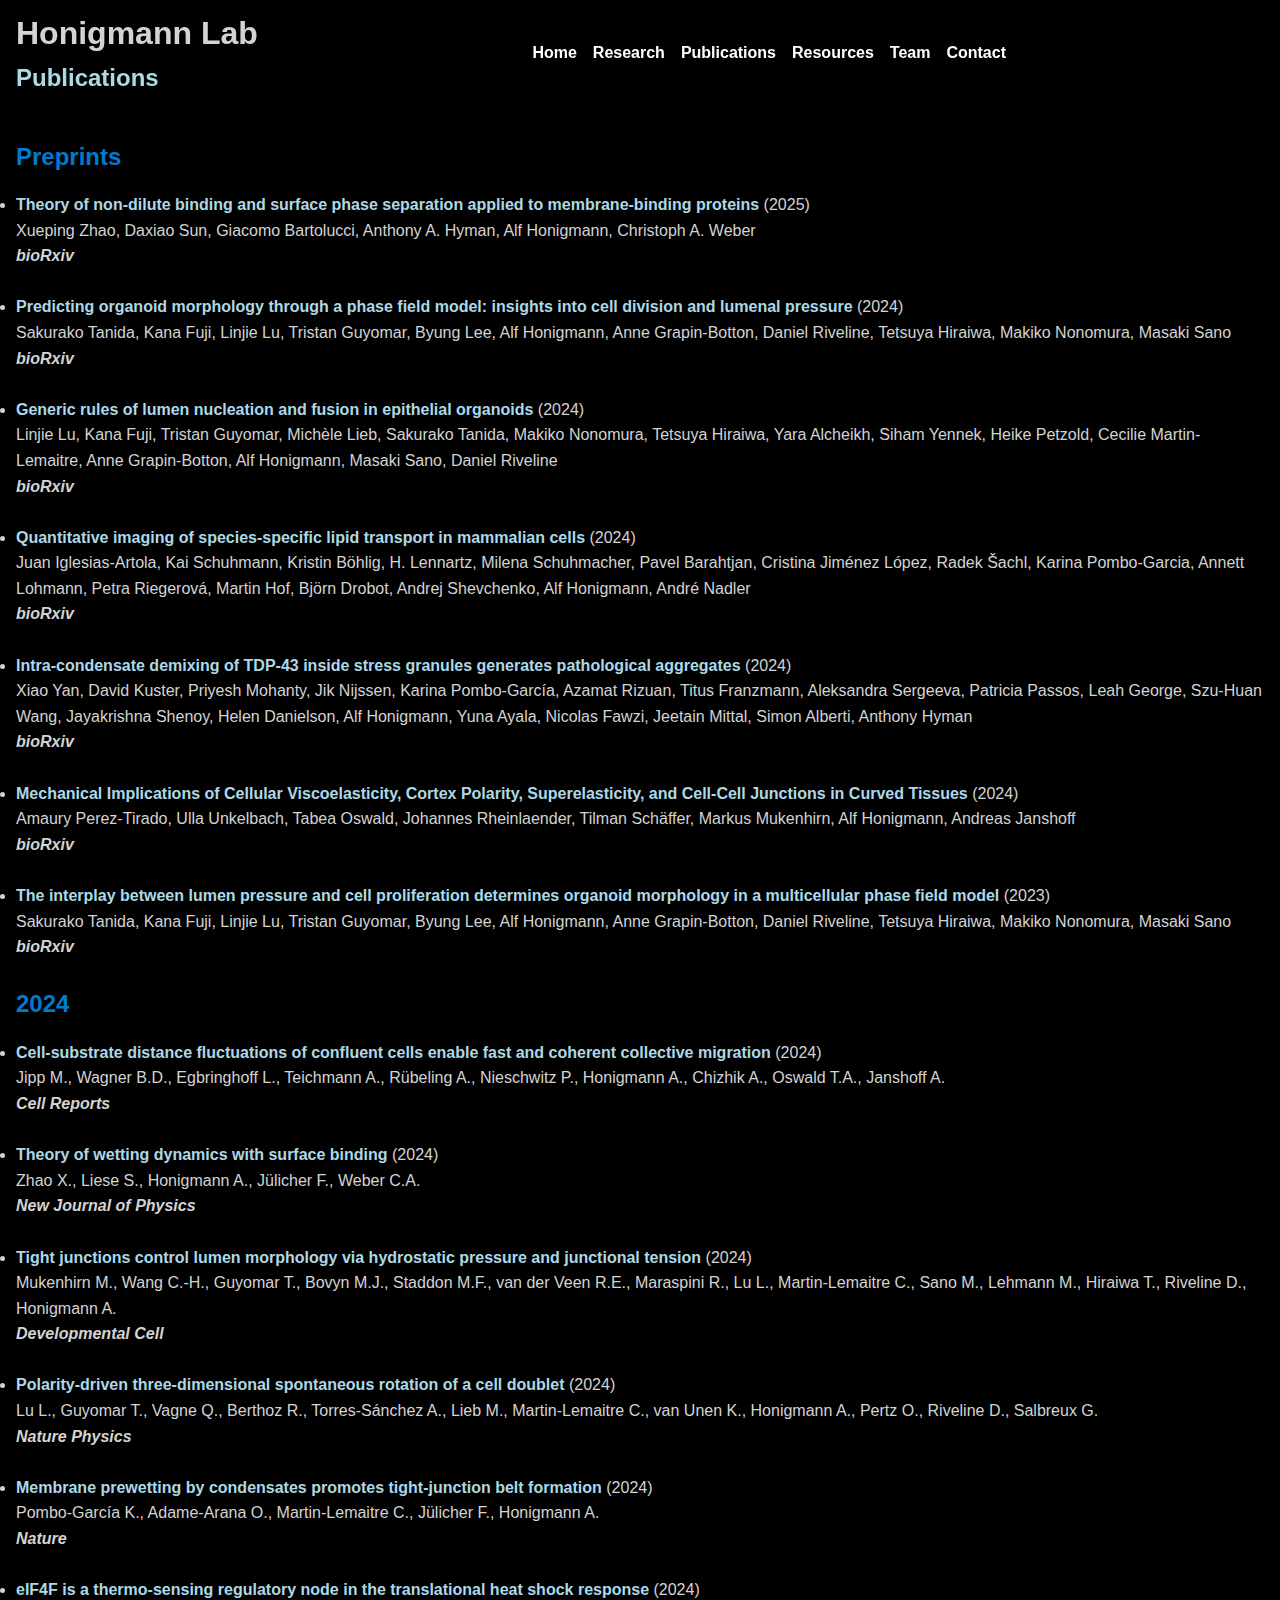
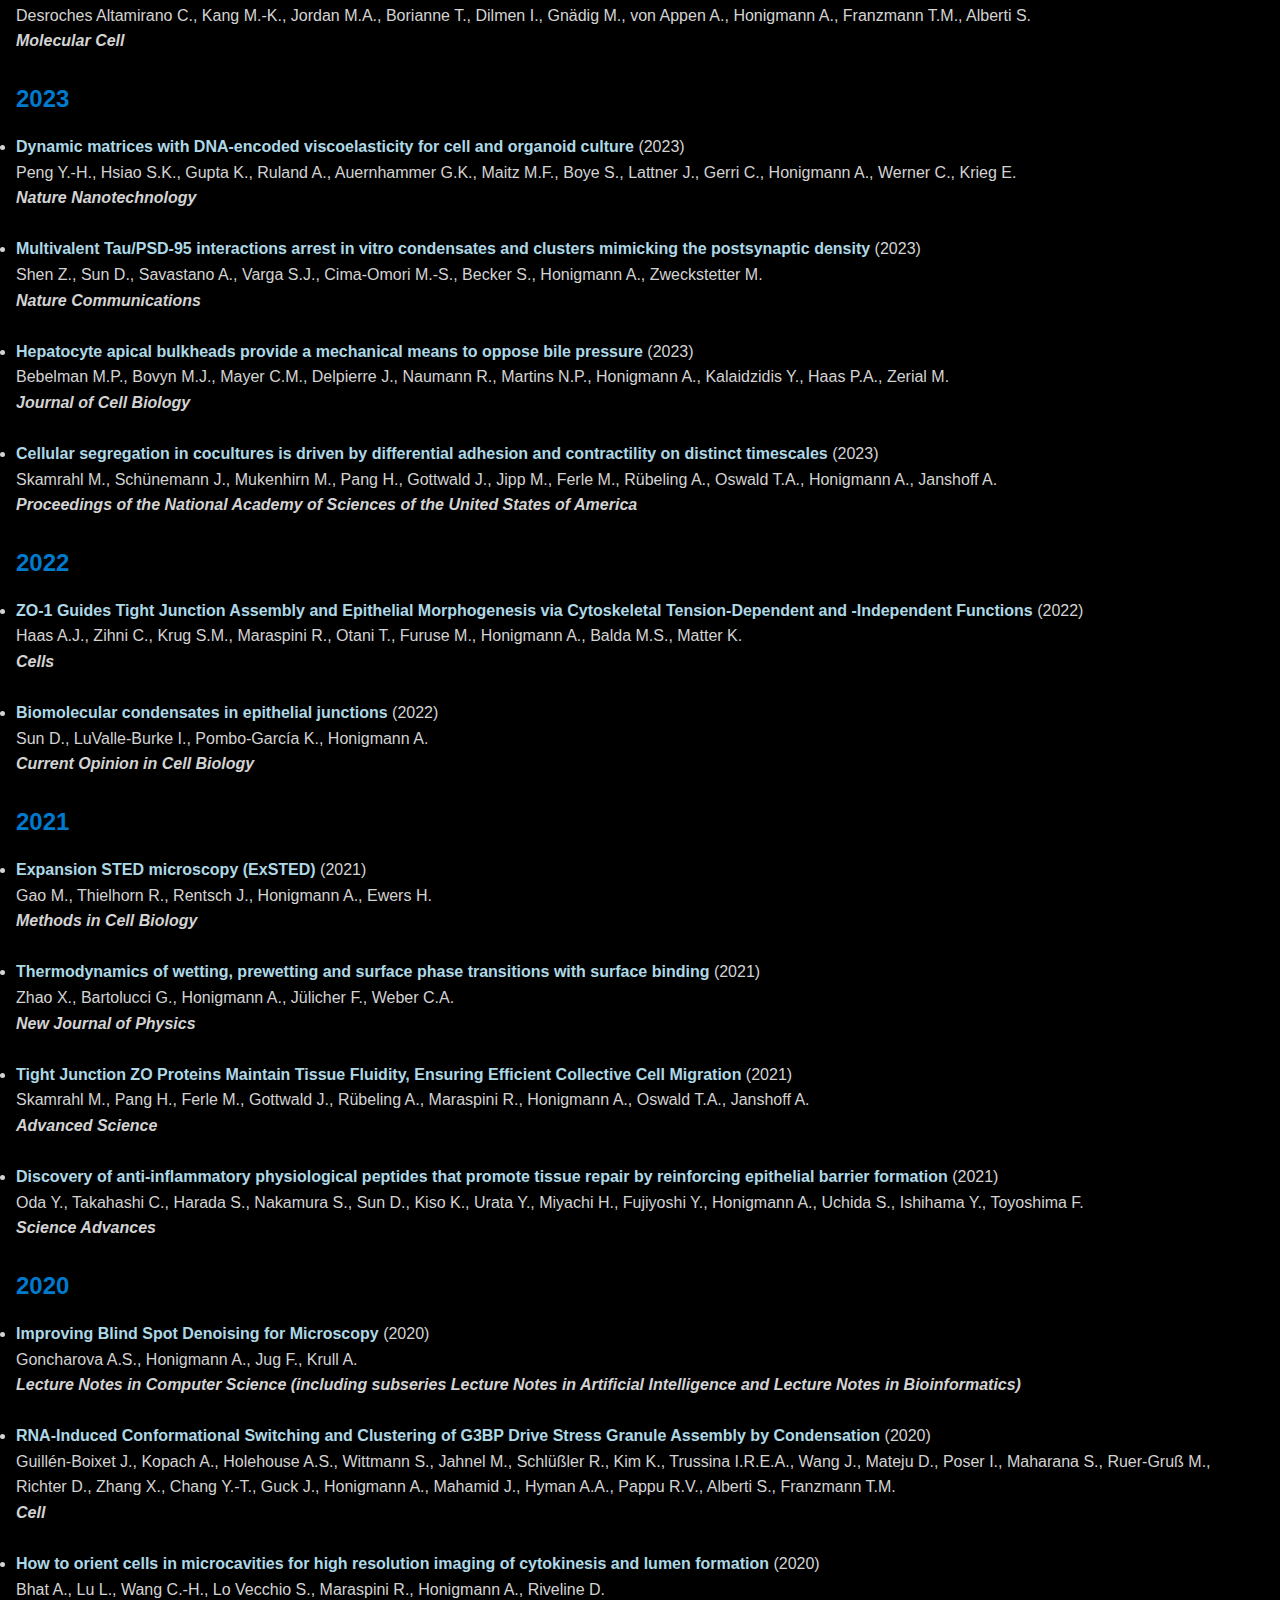
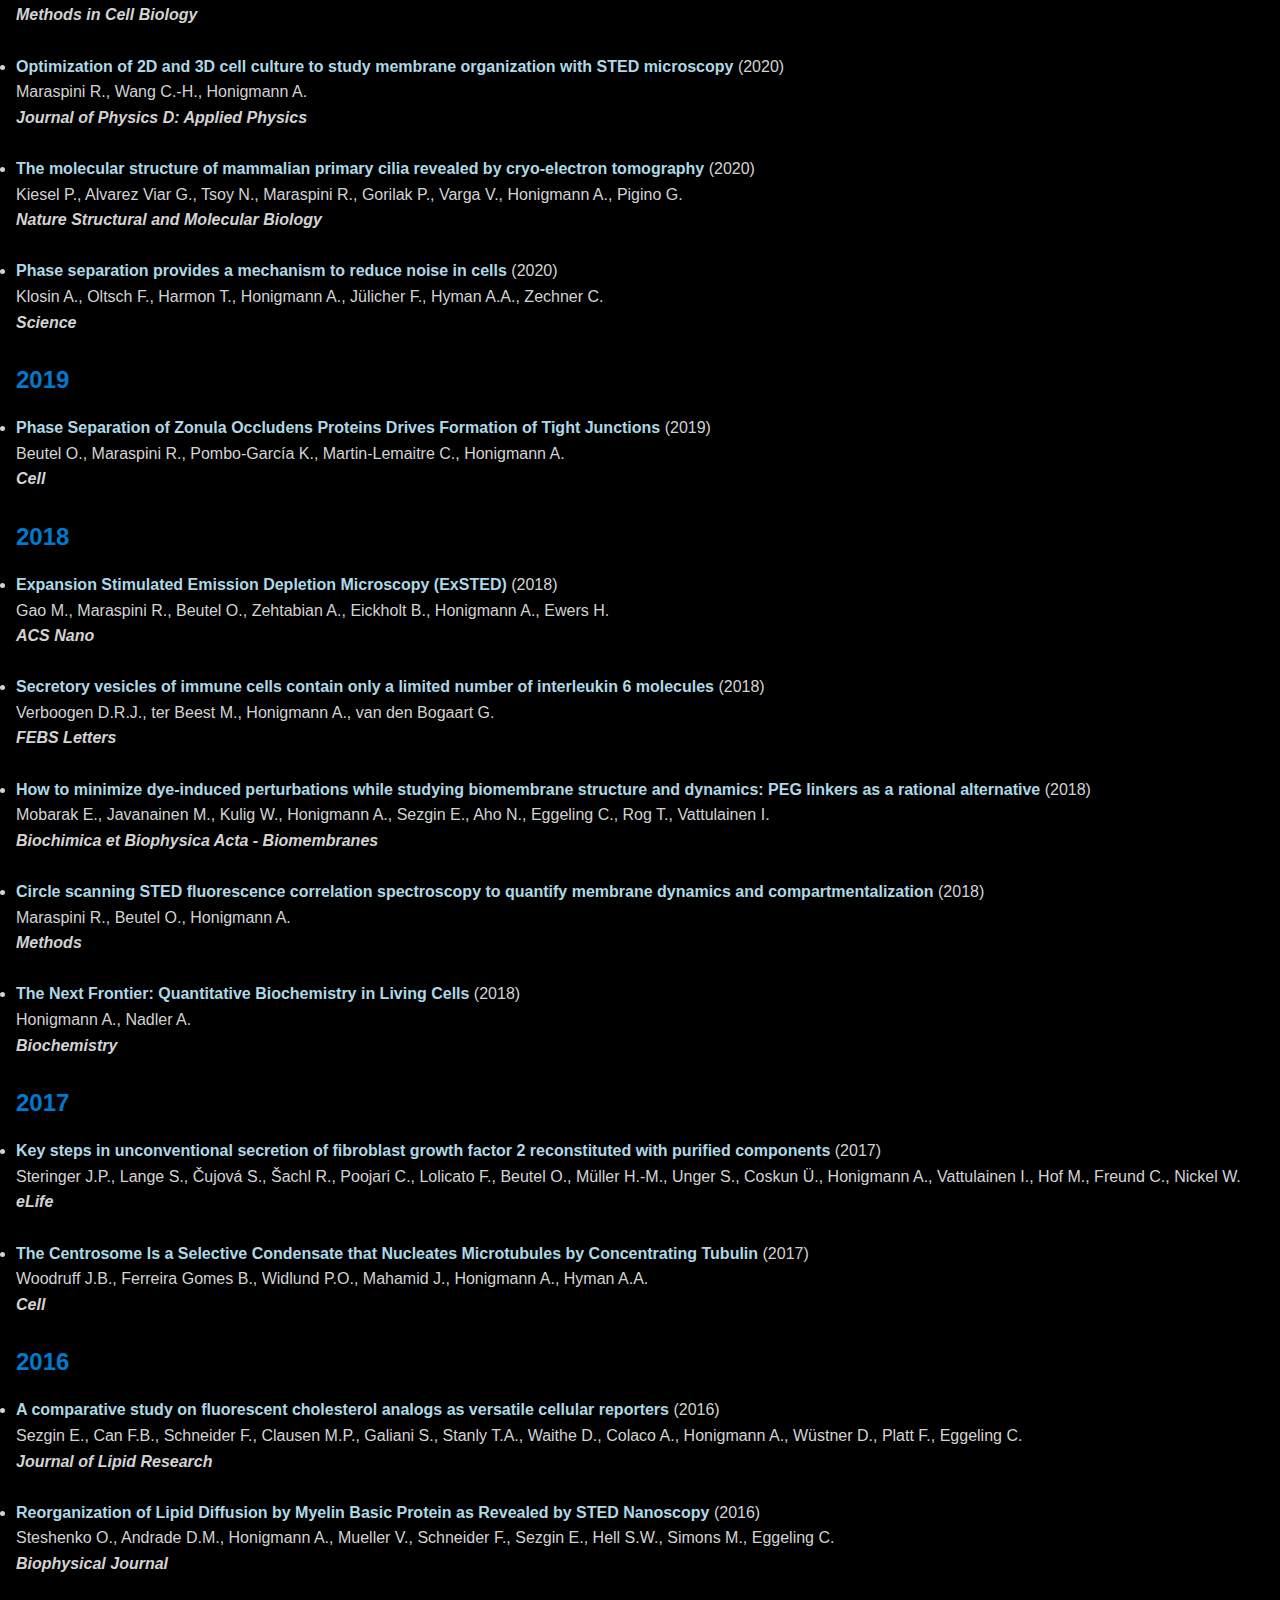
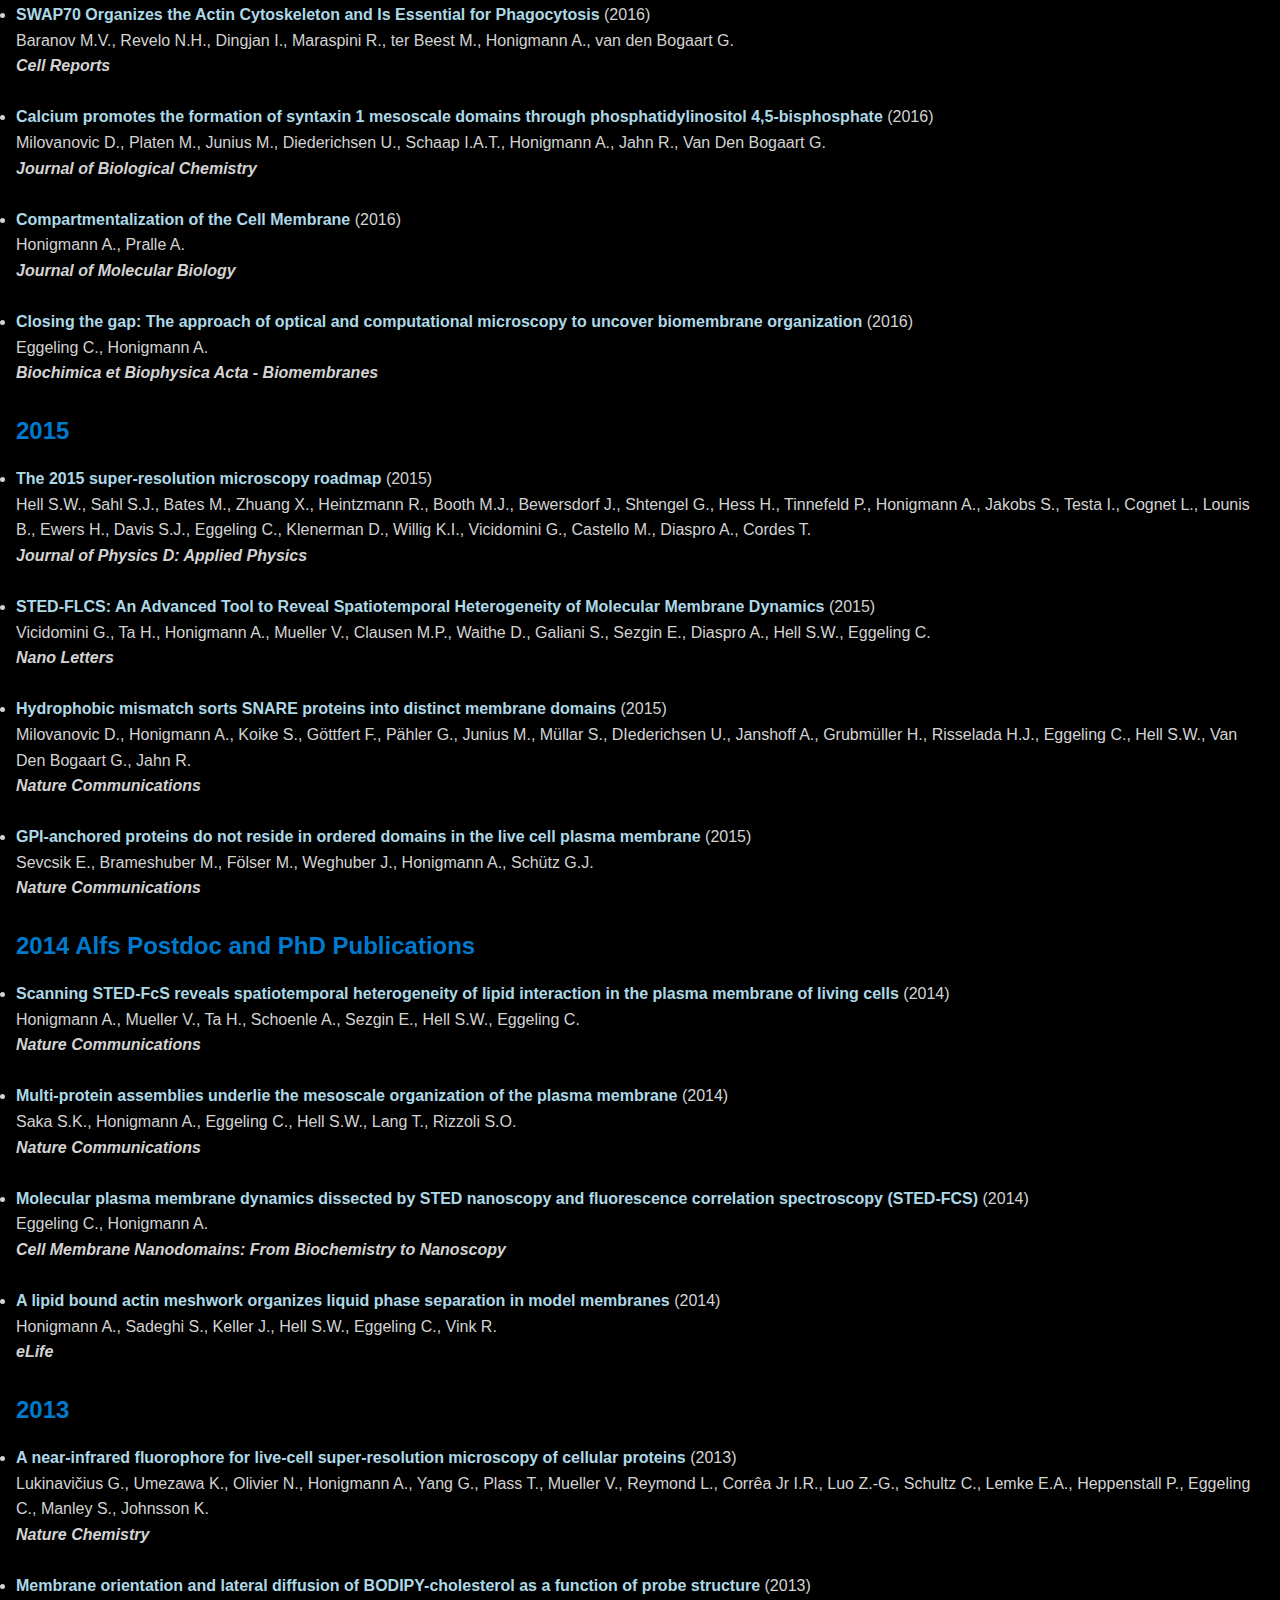
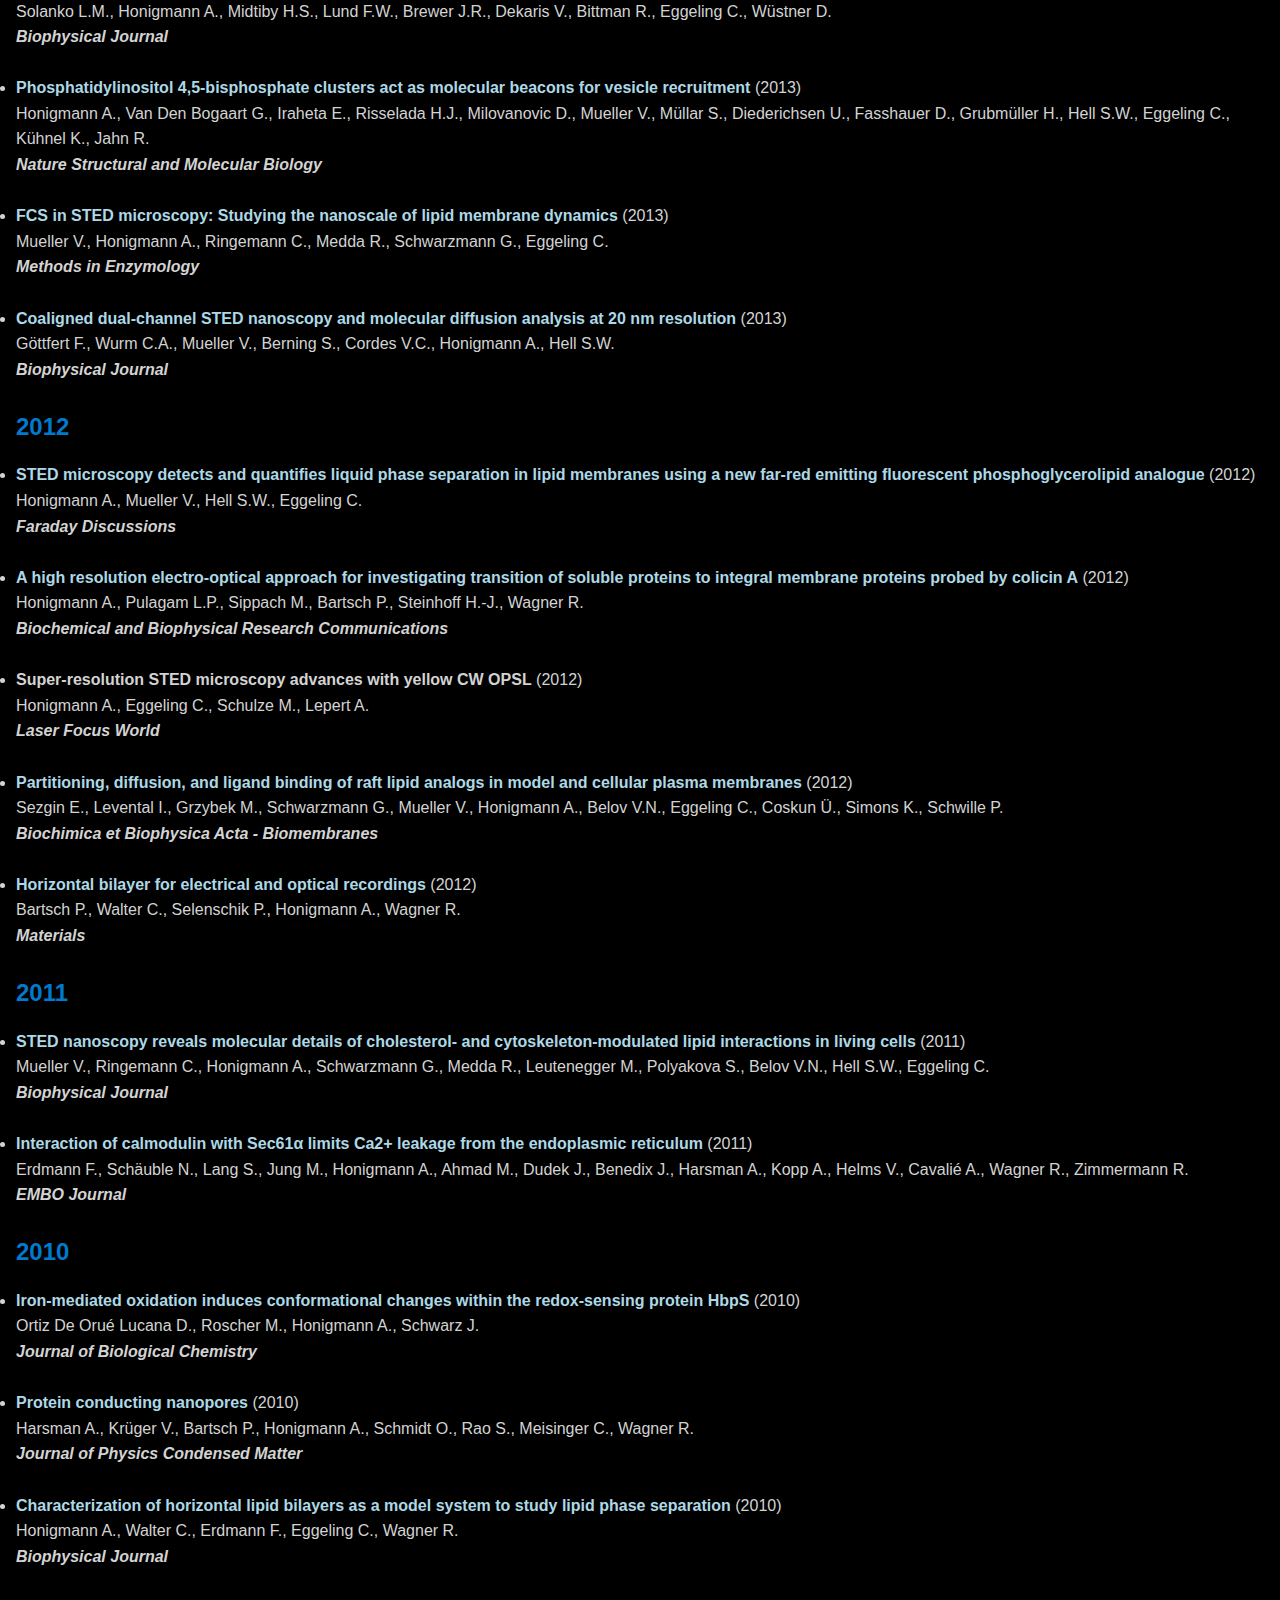
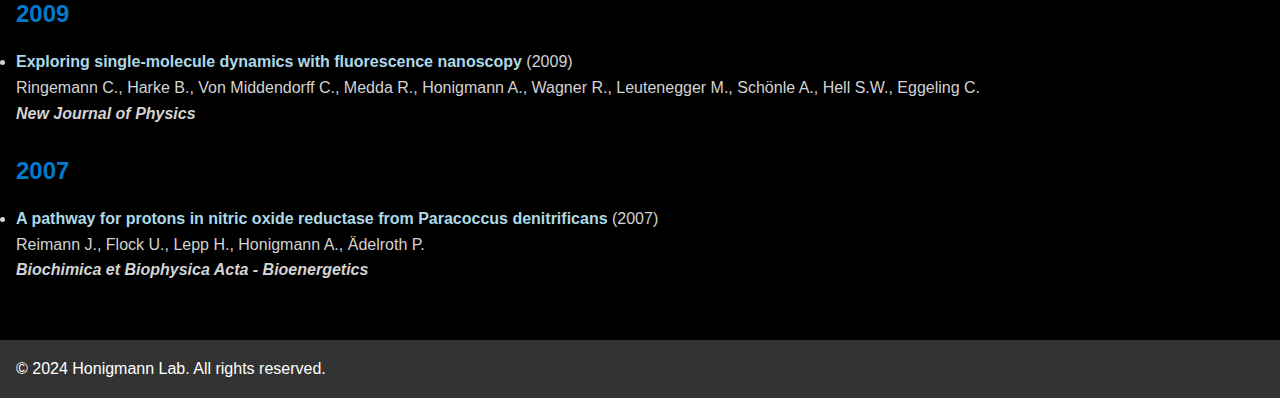
<file: publications.html>
<!DOCTYPE html>
<html lang="en">
<head>
    <meta charset="UTF-8">
    <meta name="viewport" content="width=device-width, initial-scale=1.0">
    <title>Publications - Honigmann Lab</title>
    <link rel="stylesheet" href="style.css">
</head>
<body>
    <!-- Header -->
    <header class="header">
        <div class="header-container">
            <div class="branding">
                <h1>Honigmann Lab</h1>
                <h2 style="color: lightblue;">Publications</h2>
            </div>
            <nav class="navbar">
                <ul class="nav-links">
                    <li><a href="index.html">Home</a></li>
                    <li><a href="research.html">Research</a></li>
                    <li><a href="publications.html">Publications</a></li>
                    <li><a href="resources.html">Resources</a></li>
                    <li><a href="team.html">Team</a></li>
                    <li><a href="index.html#contact">Contact</a></li>
                </ul>
                <button class="menu-toggle" id="menu-toggle">☰</button>
            </nav>
        </div>
    </header>

   <section id="publications" class="section">
       <div id="publications-container" class="container">
           <!-- Publications will be dynamically loaded here -->
       </div>
   </section>

    <!-- Footer -->
    <footer class="footer">
        <div class="container">
            <p>&copy; 2024 Honigmann Lab. All rights reserved.</p>
        </div>
    </footer>

    <script>
        // Toggle Menu Functionality
        const menuToggle = document.getElementById('menu-toggle');
        if (menuToggle) {
            menuToggle.addEventListener('click', function () {
                const navLinks = document.querySelector('.nav-links');
                navLinks.classList.toggle('open');
            });
        }
    </script>
</body>
</html>

<script>
    // Load the generated HTML content
    document.addEventListener("DOMContentLoaded", function () {
        const publicationsContainer = document.getElementById("publications-container");

        // Fetch the generated publications.html file
        fetch("bib_publications.html")
            .then(response => {
                if (!response.ok) {
                    throw new Error("Network response was not ok " + response.statusText);
                }
                return response.text();
            })
            .then(html => {
                // Inject the HTML content into the publications container
                publicationsContainer.innerHTML = html;
            })
            .catch(error => {
                console.error("There was a problem loading the publications:", error);
            });
    });
</script>
</file>
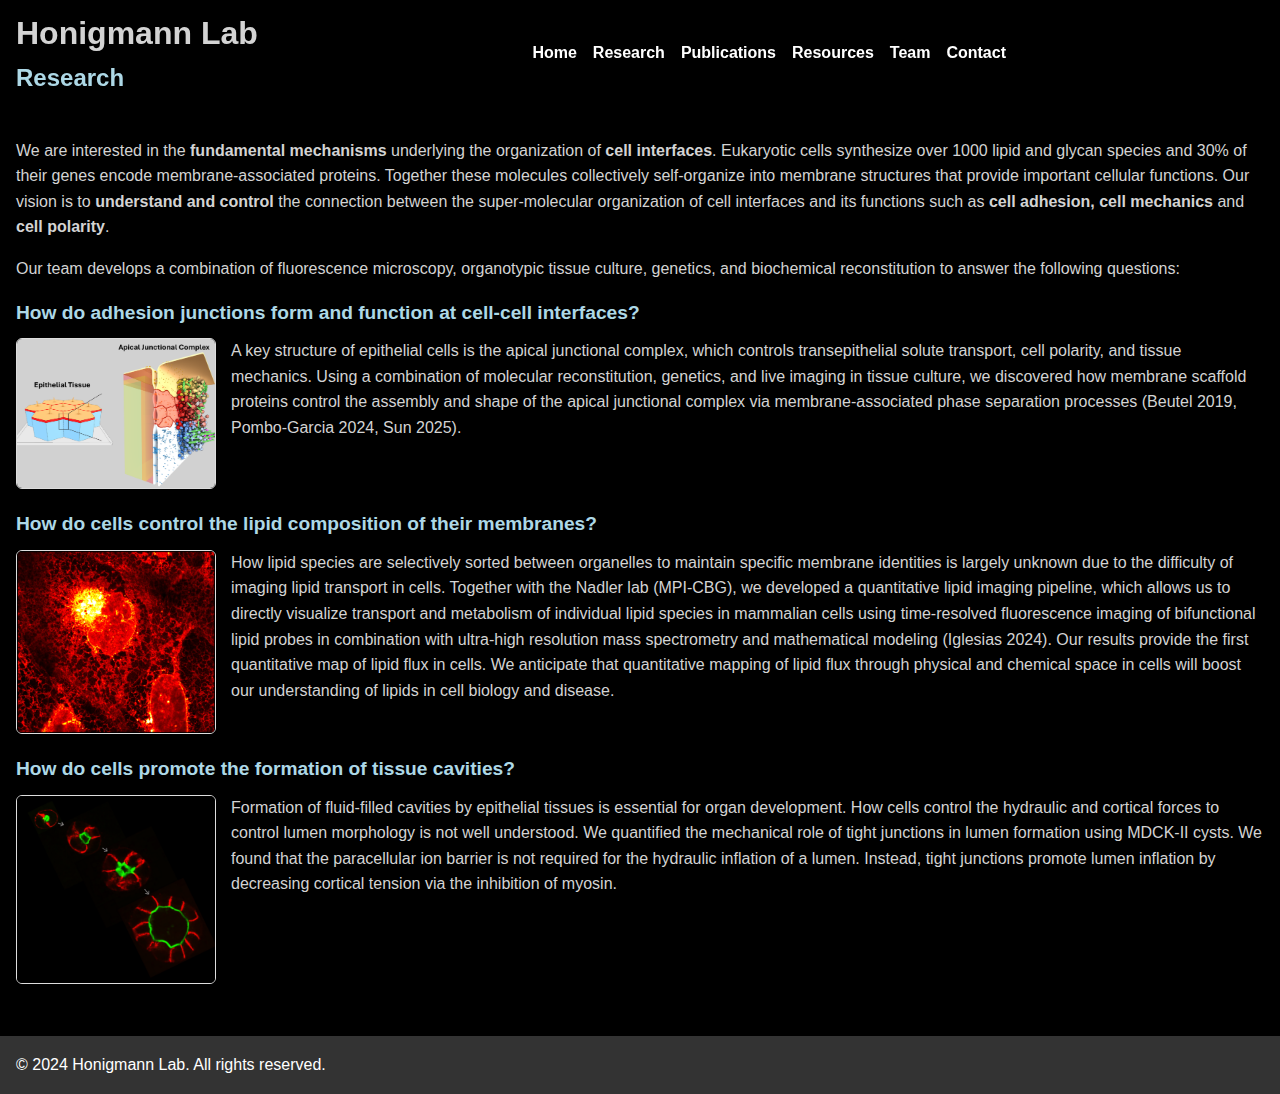
<file: research.html>
<!DOCTYPE html>
<html lang="en">
<head>
    <meta charset="UTF-8">
    <meta name="viewport" content="width=device-width, initial-scale=1.0">
    <title>Honigmann Lab - Research</title>
    <link rel="stylesheet" href="style.css">
    <style>
        /* Add specific styles for the research items */
        .research-item {
            margin-bottom: 20px; /* Spacing between research items */
        }

        .research-item h4 {
            margin-bottom: 10px; /* Add spacing below the heading */
            color: lightblue; /* Customize heading color */
            font-size: 1.2rem; /* Adjust font size as needed */
            text-align: left;
        }

        .research-content {
            display: flex;
            flex-direction: row; /* Place image and text side by side */
            gap: 15px; /* Add spacing between image and text */
            align-items: flex-start; /* Align items at the top */
        }

        .research-image {
            width: 200px; /* Set a fixed width for images */
            height: auto; /* Maintain aspect ratio */
            border-radius: 6px; /* Optional: Add rounded corners */
            border: 1px solid #ddd; /* Optional: Add border around the image */
        }

        .research-content p {
            margin: 0; /* Remove default paragraph margins */
            font-size: 1rem; /* Set font size for the text */
            line-height: 1.6; /* Adjust line spacing for readability */
        }

        /* Responsive Design */
        @media (max-width: 768px) {
            .research-content {
                flex-direction: column; /* Stack image and text vertically */
                align-items: left; /* Center align content */
            }

            .research-image {
                margin-bottom: 10px; /* Add spacing below the image */
            }
        }
    </style>
</head>
<body>
    <!-- Header -->
    <header class="header">
        <div class="header-container">
            <div class="branding">
                <h1>Honigmann Lab</h1>
                <h2 style="color: lightblue;">Research</h2>
            </div>
            <nav class="navbar">
                <ul class="nav-links">
                    <li><a href="index.html#">Home</a></li>
                    <li><a href="research.html">Research</a></li>
                    <li><a href="publications.html">Publications</a></li>
                    <li><a href="resources.html">Resources</a></li>
                    <li><a href="team.html">Team</a></li>
                    <li><a href="index.html#contact">Contact</a></li>
                </ul>
                <button class="menu-toggle" id="menu-toggle">☰</button>
            </nav>
        </div>
    </header>

    <!-- Research Section -->
    <section id="research" class="section">
        <div class="container">

            <p>
                We are interested in the <strong>fundamental mechanisms</strong> underlying the organization of <strong>cell interfaces</strong>.
                Eukaryotic cells synthesize over 1000 lipid and glycan species and 30% of their genes encode membrane-associated proteins.
                Together these molecules collectively self-organize into membrane structures that provide important cellular functions.
                Our vision is to <strong>understand and control</strong> the connection between the super-molecular organization of cell interfaces
                and its functions such as <strong>cell adhesion, cell mechanics</strong> and <strong>cell polarity</strong>.

            </p>
            <p>
                Our team develops a combination of fluorescence microscopy, organotypic tissue culture, genetics,
                and biochemical reconstitution to answer the following questions:
            </p>

            <div class="research-item">
                <h4>How do adhesion junctions form and function at cell-cell interfaces?</h4>
                <div class="research-content">
                    <img src="images/Apical_Junction.png" alt="Adhesion Complexes" class="research-image">
                    <p>
                        A key structure of epithelial cells is the apical junctional complex, which controls transepithelial solute transport,
                        cell polarity, and tissue mechanics. Using a combination of molecular reconstitution, genetics,
                        and live imaging in tissue culture, we discovered how membrane scaffold proteins control the assembly
                        and shape of the apical junctional complex via membrane-associated phase separation processes (Beutel 2019, Pombo-Garcia 2024, Sun 2025).
                    </p>
                </div>
            </div>

            <div class="research-item">
                <h4>How do cells control the lipid composition of their membranes?</h4>
                <div class="research-content">
                    <img src="images/Lipid_Imaging.png" alt="Lipid Composition" class="research-image">
                    <p>
                        How lipid species are selectively sorted between organelles to maintain specific membrane identities
                        is largely unknown due to the difficulty of imaging lipid transport in cells. Together with the
                        Nadler lab (MPI-CBG), we developed a quantitative lipid imaging pipeline, which allows us to
                        directly visualize transport and metabolism of individual lipid species in mammalian cells using
                        time-resolved fluorescence imaging of bifunctional lipid probes in combination with ultra-high
                        resolution mass spectrometry and mathematical modeling (Iglesias 2024). Our results provide the
                        first quantitative map of lipid flux in cells. We anticipate that quantitative mapping of lipid
                        flux through physical and chemical space in cells will boost our understanding of lipids in cell
                        biology and disease.
                    </p>
                </div>
            </div>

            <div class="research-item">
                <h4>How do cells promote the formation of tissue cavities?</h4>
                <div class="research-content">
                    <img src="images/Lumen_Project.png" alt="Lumen Formation" class="research-image">
                    <p>
                        Formation of fluid-filled cavities by epithelial tissues is essential for organ development.
                        How cells control the hydraulic and cortical forces to control lumen morphology is not well understood.
                        We quantified the mechanical role of tight junctions in lumen formation using MDCK-II cysts.
                        We found that the paracellular ion barrier is not required for the hydraulic inflation of a lumen.
                        Instead, tight junctions promote lumen inflation by decreasing cortical tension via the inhibition of myosin.
                    </p>
                </div>
            </div>
        </div>
    </section>

    <!-- Footer -->
    <footer class="footer">
        <div class="container">
            <p>&copy; 2024 Honigmann Lab. All rights reserved.</p>
        </div>
    </footer>

    <script>
        const menuToggle = document.getElementById('menu-toggle');
        if (menuToggle) {
            menuToggle.addEventListener('click', function () {
                const navLinks = document.querySelector('.nav-links');
                navLinks.classList.toggle('open');
            });
        }
    </script>
</body>
</html>
</file>
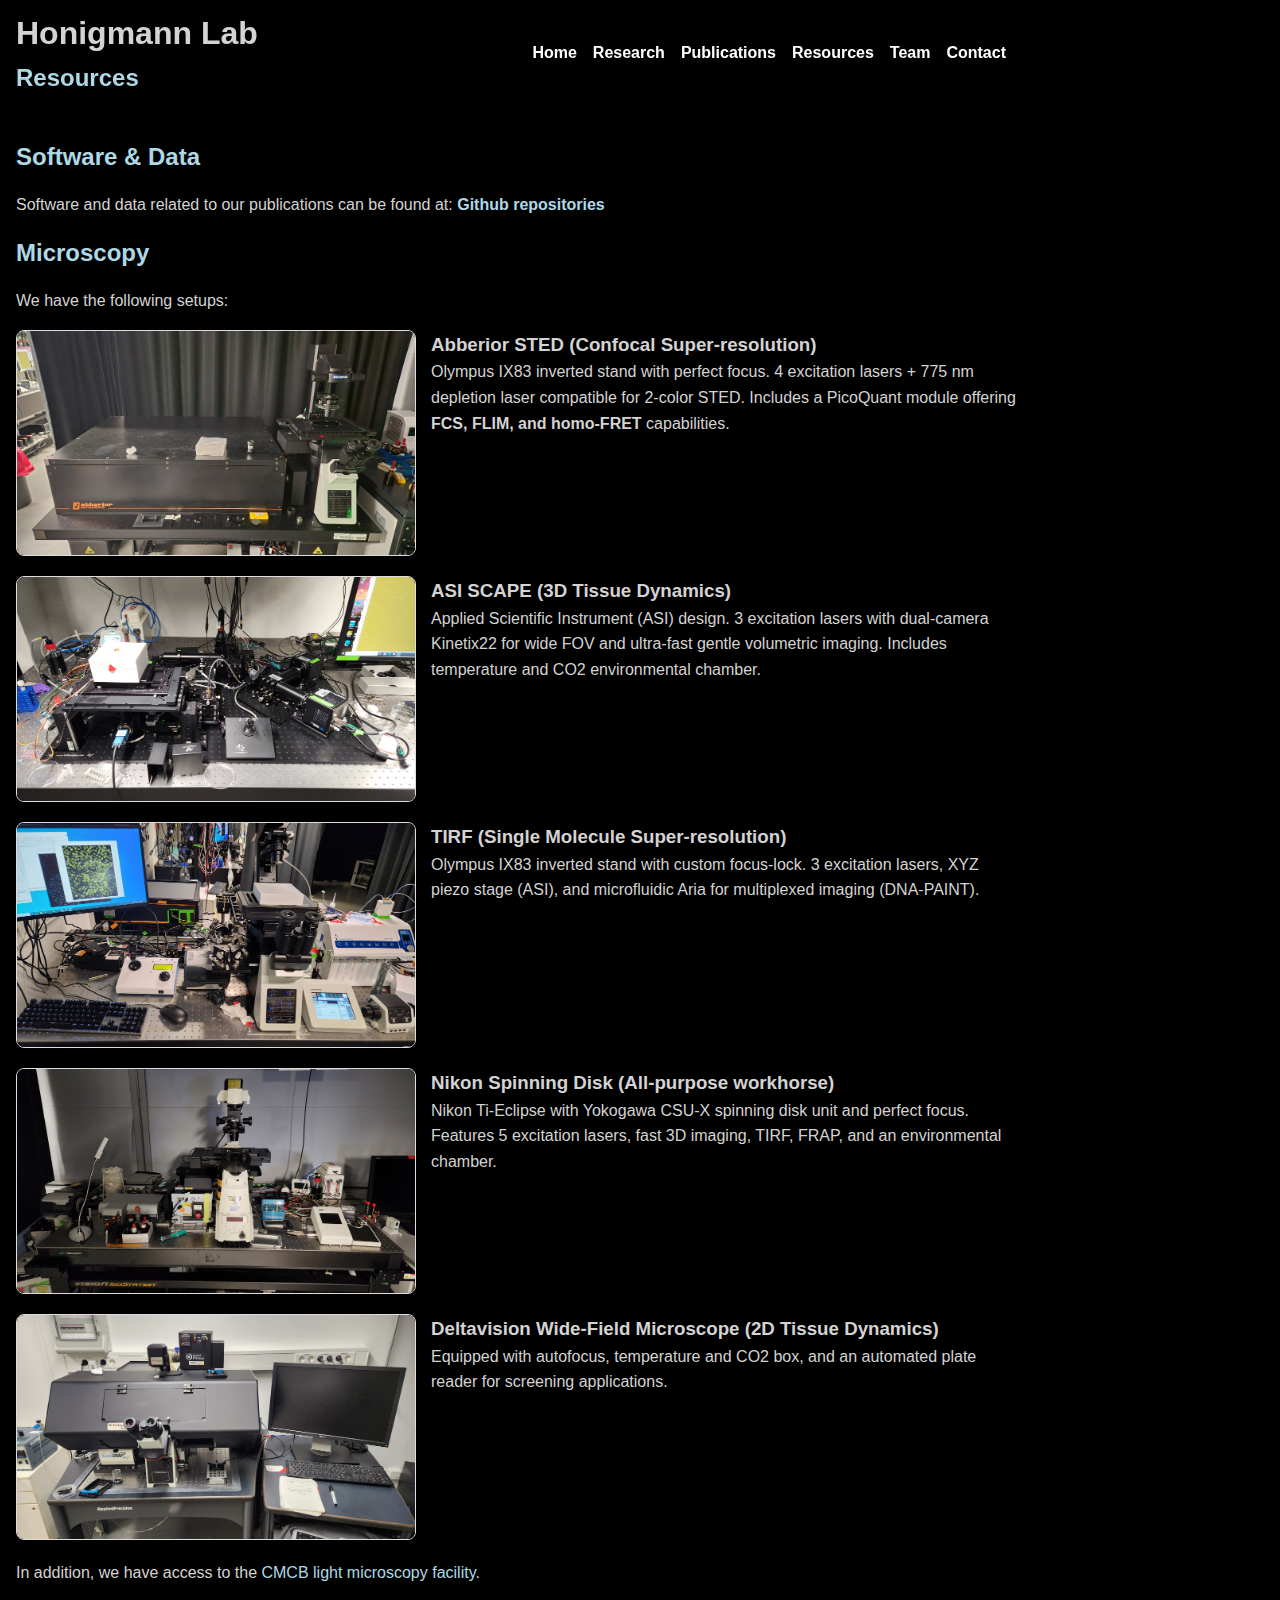
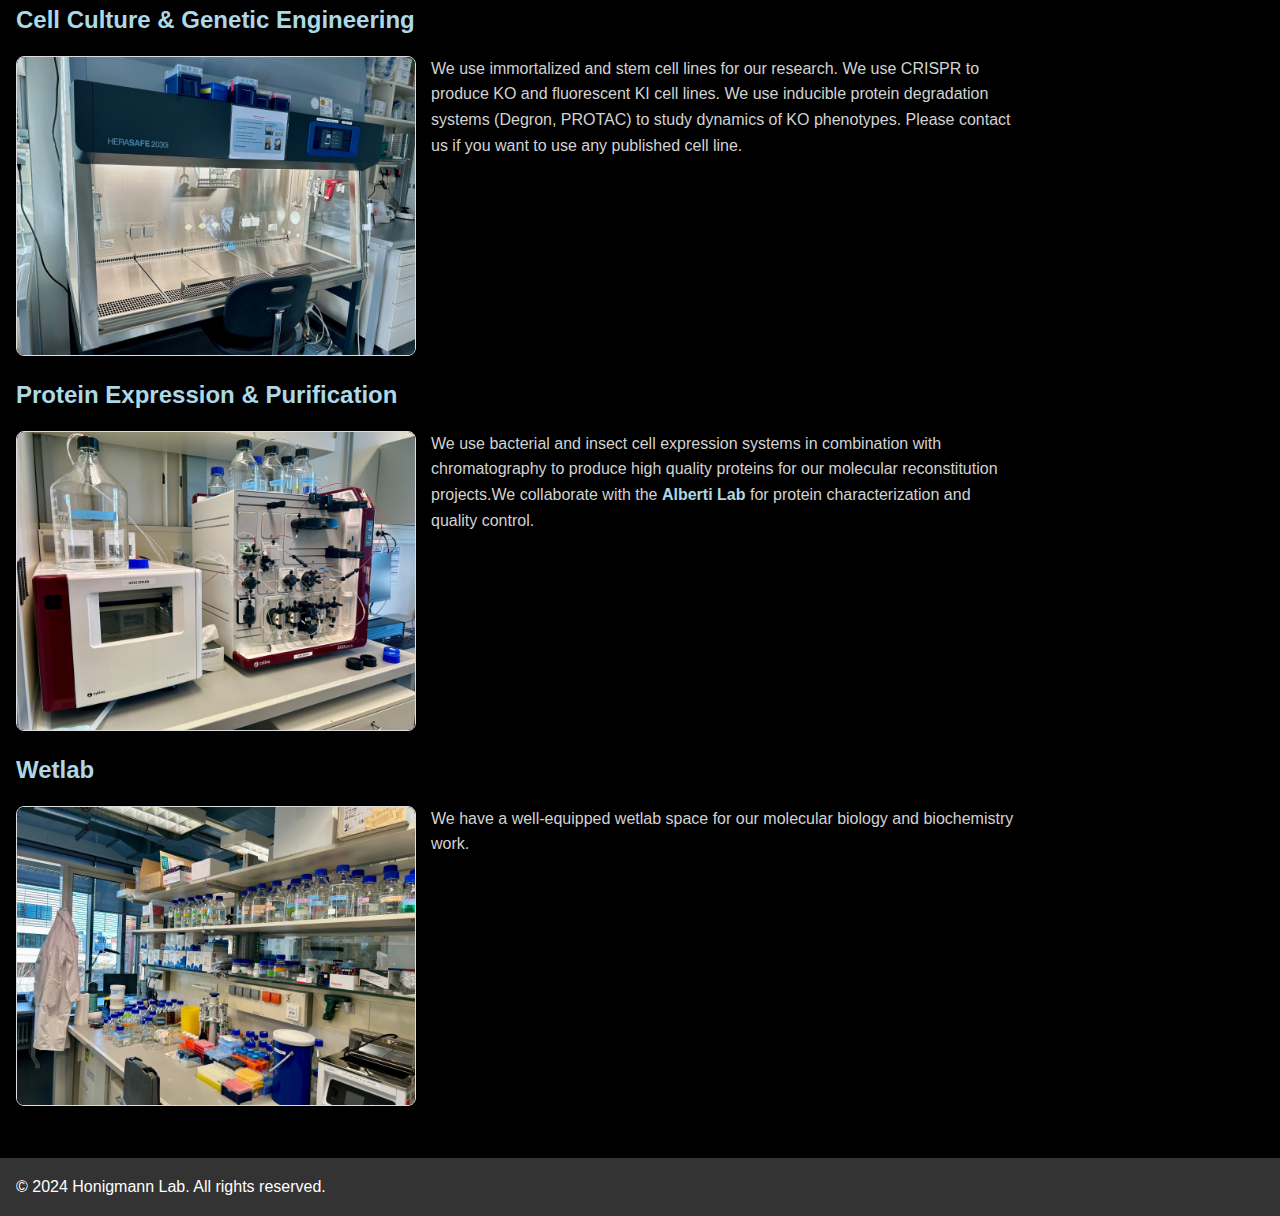
<file: resources.html>
<!DOCTYPE html>
<html lang="en">
<head>
    <meta charset="UTF-8">
    <meta name="viewport" content="width=device-width, initial-scale=1.0">
    <title>Resources - Honigmann Lab</title>
    <link rel="stylesheet" href="style.css">
    <style>
        .microscopy-setup {
            display: flex;
            flex-direction: row;
            gap: 15px;
            align-items: flex-start;
            margin-bottom: 20px;
            max-width: 1000px;
        }

        .microscopy-setup img {
            width: 400px;
            height: auto;
            border-radius: 8px;
            border: 1px solid #ddd;
        }

        .microscopy-setup div {
            flex: 1;
        }

        @media (max-width: 768px) {
            .microscopy-setup {
                flex-direction: column;
                align-items: left;
            }

            .microscopy-setup img {
                margin-bottom: 10px;
            }
        }
    </style>
</head>
<body>
    <!-- Header -->
    <header class="header">
        <div class="header-container">
            <div class="branding">
                <h1>Honigmann Lab</h1>
                <h2 style="color: lightblue;">Resources</h2>
            </div>
            <nav class="navbar">
                <ul class="nav-links">
                    <li><a href="index.html">Home</a></li>
                    <li><a href="research.html">Research</a></li>
                    <li><a href="publications.html">Publications</a></li>
                    <li><a href="resources.html">Resources</a></li>
                    <li><a href="team.html">Team</a></li>
                    <li><a href="index.html#contact">Contact</a></li>
                </ul>
                <button class="menu-toggle" id="menu-toggle">☰</button>
            </nav>
        </div>
    </header>

   <section id="Resources" class="section">
       <div id="Resources-container" class="container">
           <h2 style="color: lightblue;">Software & Data</h2>
            <p>
                Software and data related to our publications can be found at:
           <a href="https://github.com/orgs/Honigmann-Lab-BIOTEC/repositories" style="text-decoration: none; color: lightblue;">
                        <strong>Github repositories</strong>
                    </a></p>
       </div>

        <div id="Microscopy-container" class="container">
           <h2 style="color: lightblue;">Microscopy</h2>
            <p>We have the following setups:</p>

            <div class="microscopy-setup">
                <img src="images/Abberior STED.jpg" alt="Abberior STED">
                <div>
                    <h3>Abberior STED (Confocal Super-resolution)</h3>
                    <p>
                        Olympus IX83 inverted stand with perfect focus. 4 excitation lasers + 775 nm depletion laser compatible for 2-color STED. Includes a PicoQuant module offering <strong> FCS, FLIM, and homo-FRET </strong> capabilities.
                    </p>
                </div>
            </div>

            <div class="microscopy-setup">
                <img src="images/ASI SCAPE.jpg" alt="ASI SCAPE">
                <div>
                    <h3>ASI SCAPE (3D Tissue Dynamics) </h3>
                    <p>
                        Applied Scientific Instrument (ASI) design. 3 excitation lasers with dual-camera Kinetix22 for wide FOV and ultra-fast gentle volumetric imaging. Includes temperature and CO2 environmental chamber.
                    </p>
                </div>
            </div>

            <div class="microscopy-setup">
                <img src="images/TIRF.jpg" alt="TIRF">
                <div>
                    <h3>TIRF (Single Molecule Super-resolution)</h3>
                    <p>
                        Olympus IX83 inverted stand with custom focus-lock. 3 excitation lasers, XYZ piezo stage (ASI), and microfluidic Aria for multiplexed imaging (DNA-PAINT).
                    </p>
                </div>
            </div>

            <div class="microscopy-setup">
                <img src="images/Nikon Spinning-disk.jpg" alt="Nikon Spinning Disk">
                <div>
                    <h3>Nikon Spinning Disk (All-purpose workhorse)</h3>
                    <p>
                        Nikon Ti-Eclipse with Yokogawa CSU-X spinning disk unit and perfect focus. Features 5 excitation lasers, fast 3D imaging, TIRF, FRAP, and an environmental chamber.
                    </p>
                </div>
            </div>

            <div class="microscopy-setup">
                <img src="images/Deltavision Wide-field.jpg" alt="Deltavision Wide-Field Microscope">
                <div>
                    <h3>Deltavision Wide-Field Microscope (2D Tissue Dynamics)</h3>
                    <p>
                        Equipped with autofocus, temperature and CO2 box, and an automated plate reader for screening applications.
                    </p>
                </div>
            </div>

            <p>
                In addition, we have access to the <a href="https://tu-dresden.de/cmcb/technologie-plattform/facilities/light-microscopy" target="_blank" style="color: lightblue;">CMCB light microscopy facility</a>.
            </p>

            <h2 style="color: lightblue;">Cell Culture & Genetic Engineering</h2>

            <div class="microscopy-setup">
                <img src="images/CellCulture.jpg" alt="FlowHood">
                <div>
                     <p>We use immortalized and stem cell lines for our research. We use CRISPR to produce KO and fluorescent KI cell lines.
                         We use inducible protein degradation systems (Degron, PROTAC) to study dynamics of KO phenotypes.
                         Please contact us if you want to use any published cell line.</p>
                </div>
            </div>

            <h2 style="color: lightblue;">Protein Expression & Purification</h2>

            <div class="microscopy-setup">
                <img src="images/Protein_Purification.jpg" alt="Akta">
                <div>
                     <p>We use bacterial and insect cell expression systems in combination with chromatography to produce
                     high quality proteins for our molecular reconstitution projects.We collaborate with the
                         <a href="https://tu-dresden.de/cmcb/biotec/forschungsgruppen/alberti" style="text-decoration: none; color: lightblue;">
                        <strong> Alberti Lab</strong>
                    </a>

                     for protein characterization and quality control.</p>
                </div>
            </div>

            <h2 style="color: lightblue;">Wetlab</h2>

            <div class="microscopy-setup">
                <img src="images/WetLab.jpg" alt="Wetlab">
                <div>
                     <p>We have a well-equipped wetlab space for our molecular biology and biochemistry work.</p>
                </div>
            </div>

       </div>
   </section>

    <!-- Footer -->
    <footer class="footer">
        <div class="container">
            <p>&copy; 2024 Honigmann Lab. All rights reserved.</p>
        </div>
    </footer>

    <script>
        // Toggle Menu Functionality
        const menuToggle = document.getElementById('menu-toggle');
        if (menuToggle) {
            menuToggle.addEventListener('click', function () {
                const navLinks = document.querySelector('.nav-links');
                navLinks.classList.toggle('open');
            });
        }
    </script>
</body>
</html>
</file>
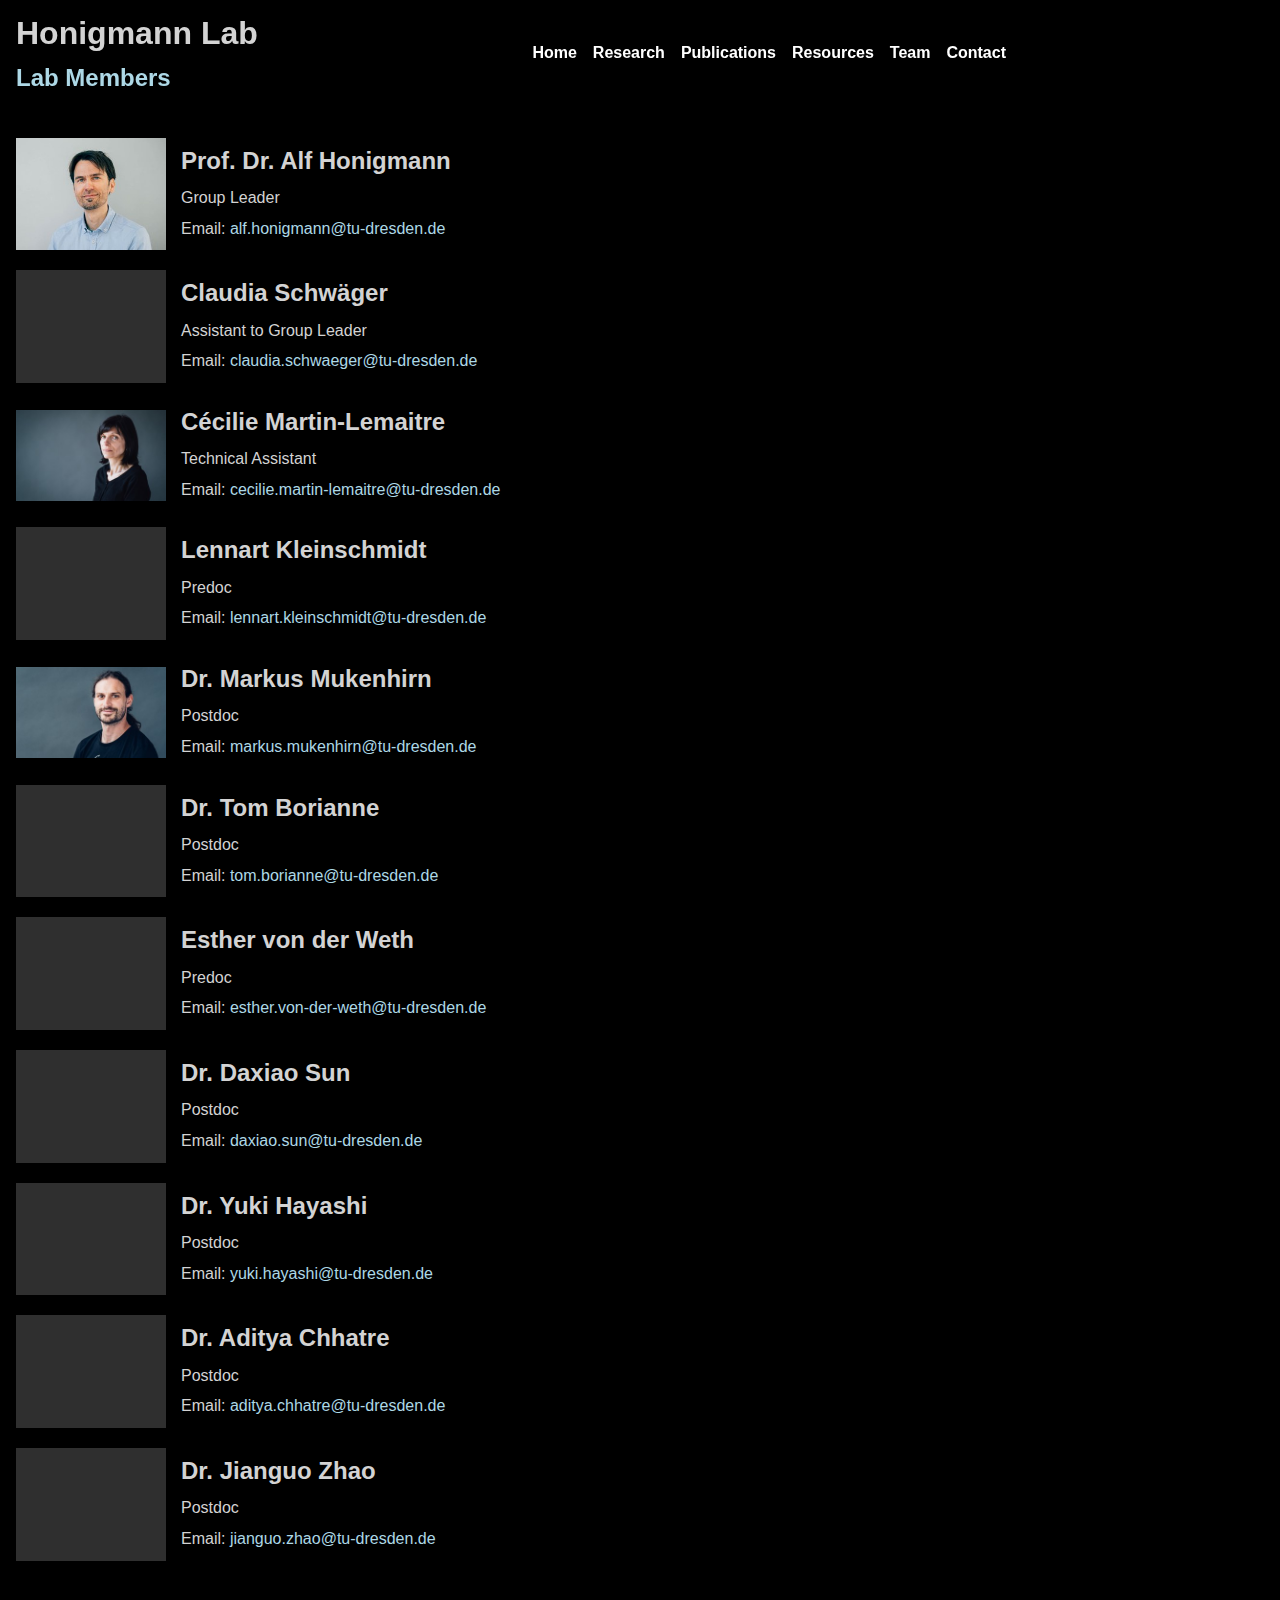
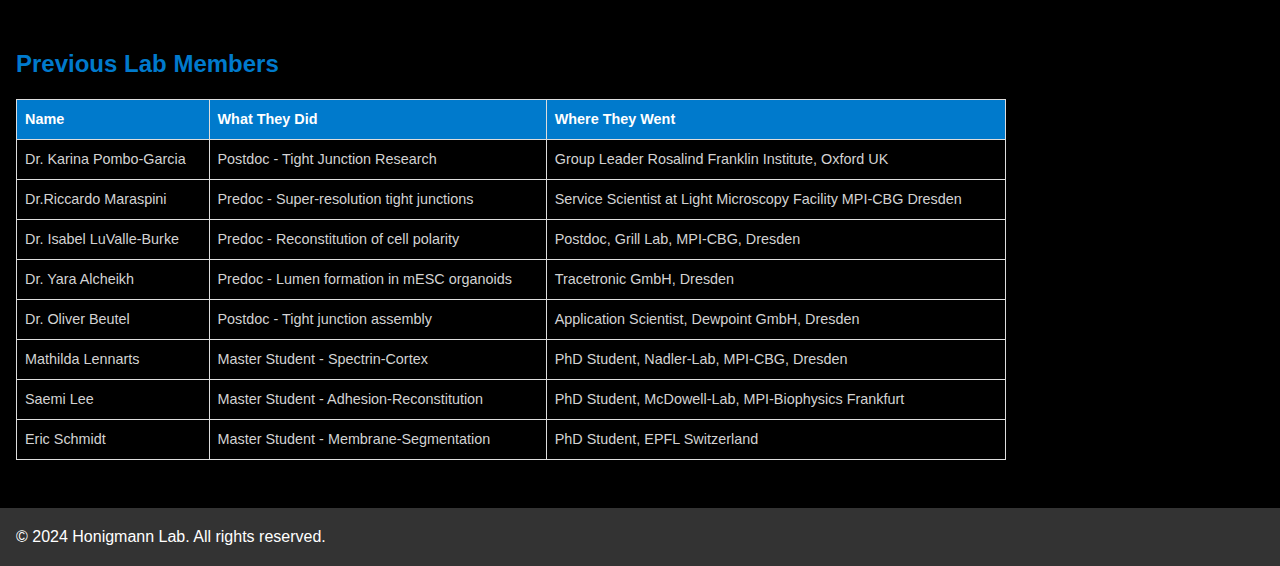
<file: team.html>
<!DOCTYPE html>
<html lang="en">
<head>
    <meta charset="UTF-8">
    <meta name="viewport" content="width=device-width, initial-scale=1.0">
    <title>Honigmann Lab - Team</title>
    <link rel="stylesheet" href="style.css">
</head>
<body>
    <!-- Header -->
    <header class="header">
        <div class="header-container">
            <div class="branding">
                <h1>Honigmann Lab</h1>
                <h2 style="color: lightblue;">Lab Members</h2>
            </div>
            <nav class="navbar">
                <ul class="nav-links">
                    <li><a href="index.html">Home</a></li>
                    <li><a href="research.html">Research</a></li>
                    <li><a href="publications.html">Publications</a></li>
                    <li><a href="resources.html">Resources</a></li>
                    <li><a href="team.html">Team</a></li>
                    <li><a href="index.html#contact">Contact</a></li>
                </ul>
                <button class="menu-toggle" id="menu-toggle">☰</button>
            </nav>
        </div>
    </header>

    <!-- Team Section -->
    <section id="team" class="section">
        <div class="container">
            <ul class="team-list">
                <!-- Team Member Template -->
                <li>
                    <div class="team-member">
                        <img src="team_shots/alf.jpeg" alt="Prof. Dr. Alf Honigmann" class="team-photo">
                        <div class="team-info">
                            <h3>Prof. Dr. Alf Honigmann</h3>
                            <p>Group Leader</p>
                            <p>Email: <a href="mailto:alf.honigmann@tu-dresden.de">alf.honigmann@tu-dresden.de</a></p>
                        </div>
                    </div>
                </li>
                <li>
                    <div class="team-member">
                        <img src="team_shots/placeholder.png" alt="Claudia Schwäger" class="team-photo">
                        <div class="team-info">
                            <h3>Claudia Schwäger</h3>
                            <p>Assistant to Group Leader</p>
                            <p>Email: <a href="mailto:claudia.schwaeger@tu-dresden.de">claudia.schwaeger@tu-dresden.de</a></p>
                        </div>
                    </div>
                </li>
                <li>
                    <div class="team-member">
                        <img src="team_shots/cecilie.jpeg" alt="Cécilie Martin-Lemaitre" class="team-photo">
                        <div class="team-info">
                            <h3>Cécilie Martin-Lemaitre</h3>
                            <p>Technical Assistant</p>
                            <p>Email: <a href="mailto:cecilie.martin-lemaitre@tu-dresden.de">cecilie.martin-lemaitre@tu-dresden.de</a></p>
                        </div>
                    </div>
                </li>
                <li>
                    <div class="team-member">
                        <img src="team_shots/placeholder.png" alt="Lennart Kleinschmidt" class="team-photo">
                        <div class="team-info">
                            <h3>Lennart Kleinschmidt</h3>
                            <p>Predoc</p>
                            <p>Email: <a href="mailto:lennart.kleinschmidt@tu-dresden.de">lennart.kleinschmidt@tu-dresden.de</a></p>
                        </div>
                    </div>
                </li>
                <li>
                    <div class="team-member">
                        <img src="team_shots/markus.jpeg" alt="Markus Mukenhirn" class="team-photo">
                        <div class="team-info">
                            <h3>Dr. Markus Mukenhirn</h3>
                            <p>Postdoc</p>
                            <p>Email: <a href="mailto:markus.mukenhirn@tu-dresden.de">markus.mukenhirn@tu-dresden.de</a></p>
                        </div>
                    </div>
                </li>
                <li>
                    <div class="team-member">
                        <img src="team_shots/placeholder.png" alt="Tom Borianne" class="team-photo">
                        <div class="team-info">
                            <h3>Dr. Tom Borianne</h3>
                            <p>Postdoc</p>
                            <p>Email: <a href="mailto:tom.borianne@tu-dresden.de">tom.borianne@tu-dresden.de</a></p>
                        </div>
                    </div>
                </li>
                <li>
                    <div class="team-member">
                        <img src="team_shots/placeholder.png" alt="Esther von der Weth" class="team-photo">
                        <div class="team-info">
                            <h3>Esther von der Weth</h3>
                            <p>Predoc</p>
                            <p>Email: <a href="mailto:esther.von-der-weth@tu-dresden.de">esther.von-der-weth@tu-dresden.de</a></p>
                        </div>
                    </div>
                </li>
                <li>
                    <div class="team-member">
                        <img src="team_shots/placeholder.png" alt="Daxiao Sun" class="team-photo">
                        <div class="team-info">
                            <h3>Dr. Daxiao Sun</h3>
                            <p>Postdoc</p>
                            <p>Email: <a href="mailto:daxiao.sun@tu-dresden.de">daxiao.sun@tu-dresden.de</a></p>
                        </div>
                    </div>
                </li>
                <li>
                    <div class="team-member">
                        <img src="team_shots/placeholder.png" alt="Yuki Hayashi" class="team-photo">
                        <div class="team-info">
                            <h3>Dr. Yuki Hayashi</h3>
                            <p>Postdoc</p>
                            <p>Email: <a href="mailto:yuki.hayashi@tu-dresden.de">yuki.hayashi@tu-dresden.de</a></p>
                        </div>
                    </div>
                </li>
                <li>
                    <div class="team-member">
                        <img src="team_shots/placeholder.png" alt="Aditya Chhatre" class="team-photo">
                        <div class="team-info">
                            <h3>Dr. Aditya Chhatre</h3>
                            <p>Postdoc</p>
                            <p>Email: <a href="mailto:aditya.chhatre@tu-dresden.de">aditya.chhatre@tu-dresden.de</a></p>
                        </div>
                    </div>
                </li>
                <li>
                    <div class="team-member">
                        <img src="team_shots/placeholder.png" alt="Jianguo Zhao" class="team-photo">
                        <div class="team-info">
                            <h3>Dr. Jianguo Zhao</h3>
                            <p>Postdoc</p>
                            <p>Email: <a href="mailto:jianguo.zhao@tu-dresden.de">jianguo.zhao@tu-dresden.de</a></p>
                        </div>
                    </div>
                </li>
            </ul>
        </div>
    </section>

        <!-- Previous Lab Members Section -->
    <section id="previous-members" class="section">
        <div class="container">
            <h2>Previous Lab Members</h2>
            <table class="previous-members-table">
                <thead>
                    <tr>
                        <th>Name</th>
                        <th>What They Did</th>
                        <th>Where They Went</th>
                    </tr>
                </thead>
                <tbody>
                    <tr>
                        <td>Dr. Karina Pombo-Garcia</td>
                        <td>Postdoc - Tight Junction Research</td>
                        <td>Group Leader Rosalind Franklin Institute, Oxford UK</td>
                    </tr>
                    <tr>
                        <td>Dr.Riccardo Maraspini</td>
                        <td>Predoc - Super-resolution tight junctions</td>
                        <td>Service Scientist at Light Microscopy Facility MPI-CBG Dresden</td>
                    </tr>
                    <tr>
                        <td>Dr. Isabel LuValle-Burke</td>
                        <td>Predoc - Reconstitution of cell polarity</td>
                        <td>Postdoc, Grill Lab, MPI-CBG, Dresden</td>
                    </tr>
                    <tr>
                        <td>Dr. Yara Alcheikh</td>
                        <td>Predoc - Lumen formation in mESC organoids</td>
                        <td>Tracetronic GmbH, Dresden</td>
                    </tr>
                    <tr>
                        <td>Dr. Oliver Beutel</td>
                        <td>Postdoc - Tight junction assembly</td>
                        <td>Application Scientist, Dewpoint GmbH, Dresden</td>

                    </tr>
                    <tr>
                        <td>Mathilda Lennarts</td>
                        <td>Master Student - Spectrin-Cortex</td>
                        <td>PhD Student, Nadler-Lab, MPI-CBG, Dresden</td>

                    </tr>
                    <tr>
                        <td>Saemi Lee</td>
                        <td>Master Student - Adhesion-Reconstitution</td>
                        <td>PhD Student, McDowell-Lab, MPI-Biophysics Frankfurt</td>

                    </tr>
                    <tr>
                        <td>Eric Schmidt</td>
                        <td>Master Student - Membrane-Segmentation</td>
                        <td>PhD Student, EPFL Switzerland</td>

                    </tr>
                </tbody>
            </table>
        </div>
    </section>

    <!-- Footer -->
    <footer class="footer">
        <div class="container">
            <p>&copy; 2024 Honigmann Lab. All rights reserved.</p>
        </div>
    </footer>

    <script>
        // Toggle Menu Functionality
        const menuToggle = document.getElementById('menu-toggle');
        if (menuToggle) {
            menuToggle.addEventListener('click', function () {
                const navLinks = document.querySelector('.nav-links');
                navLinks.classList.toggle('open');
            });
        }
    </script>
</body>
</html>
</file>
<file: style.css>
/* Reset */
* {
    margin: 0;
    padding: 0;
    box-sizing: border-box;
}

body {
    font-family: "Open Sans", Arial, sans-serif;
    font-size: 16px; /* Global font size for consistency */
    line-height: 1.6;
    color: #D3D3D3;
    background-color: #000;
    text-align: left; /* Align body text to the left by default */
}

/* Color and behavior of links */
a {
    color: lightblue; /* Set the default link color to light blue */
    text-decoration: none; /* Remove underline for links */
}

a:hover {
    text-decoration: underline; /* Optional: Add underline on hover for emphasis */
}


/* Header */

/* Make the header sticky */
.header {
    position: sticky;
    top: 0;
    z-index: 1000; /* Ensure the header appears on top of other elements */
    background-color: #000; /* Ensure consistent background color */
    padding: 0.5rem 1rem;
    box-shadow: 0 2px 4px rgba(0, 0, 0, 0.2); /* Optional: Add a shadow for better visibility */
}

.header-container {
    max-width: 990px; /* Limit the width to 1000px */
    display: flex; /* Flexbox for horizontal alignment */
    justify-content: space-between; /* Space between branding and navbar */
    align-items: center; /* Vertically align branding and navbar */
    flex-wrap: nowrap; /* Prevent wrapping of navbar */
}

.branding {
    display: flex;
    flex-direction: column; /* Stack title and tagline vertically */
    justify-content: center;
}

.branding h1 {
    font-size: 2rem; /* Slightly larger font size for header */
    font-family: Arial, sans-serif; /* Original font */
    font-weight: bold;
    margin: 0;
}

.branding p {
    font-size: 1.2rem; /* Adjusted font size for tagline */
    font-family: Arial, sans-serif; /* Original font */
    margin: 0;
}

/* Navbar */
.navbar {
    display: flex;
    align-items: center; /* Vertically align links and toggle button */
    position: relative; /* Ensures dropdown is positioned relative to the navbar */
}

.nav-links {
    display: flex; /* Always display links horizontally on large screens */
    gap: 1rem;
}

.nav-links li {
    list-style: none; /* Remove default list styling */
}

.nav-links a {
    color: #fff; /* White text */
    font-family: Arial, sans-serif; /* Original font */
    font-size: 1rem; /* Ensure consistent font size for navbar */
    text-decoration: none;
    font-weight: bold;
}

.nav-links a:hover {
    text-decoration: underline;
}

/* Responsive Dropdown (small screens) */
.menu-toggle {
    display: none; /* Hidden by default (only visible on small screens) */
    background: none;
    border: none;
    color: #fff; /* White toggle icon */
    font-size: 1.5rem;
    cursor: pointer;
}

@media (max-width: 900px) {
    .menu-toggle {
        display: block; /* Show toggle button on small screens */
        font-size: 2rem; /* Increase the font size for better visibility */
        width: 60px; /* Set a larger width */
        height: 60px; /* Set a larger height */
        padding: 10px; /* Add padding for a larger clickable area */
        background-color: #000; /* Optional: Add background color */
        color: #fff; /* Ensure the color is readable */
        border: none; /* Remove border */
        border-radius: 5px; /* Add rounded corners if desired */
        cursor: pointer; /* Show pointer cursor */
    }


    .nav-links {
        display: none; /* Hide links by default on small screens */
        flex-direction: column; /* Stack links vertically in dropdown */
        background: #000; /* Black dropdown background */
        width: auto;
        padding: 1rem;
        position: absolute;
        top: 100%; /* Dropdown appears below the navbar */
        right: 0; /* Align dropdown to the right edge */
        z-index: 10; /* Ensure dropdown appears on top */
        box-shadow: 0px 4px 6px rgba(0, 0, 0, 0.2); /* Optional: Add shadow */
    }

    .nav-links.open {
        display: flex; /* Show dropdown when 'open' class is added */
    }

    .nav-links li {
        margin-bottom: 0.5rem; /* Add spacing between dropdown items */
    }
}


/* Hero Section */
.hero {
    flex: 1;
    position: relative;
    display: flex;
    flex-direction: column;
    justify-content: flex-start;
    align-items: flex-start;
    text-align: left;
    max-height: 400px;
    max-width: 1000px; /* Restrict maximum width to 1000px */
    width: calc(100% - 40px); /* Ensure space for left and right margins */
    height: auto;
    overflow: hidden;
    border: 1px solid #fff;
    border-radius: 14px;
    padding: 0rem;
    margin: 15px; /* Center the hero section */
}


.hero img {
    width: 100%;
    height: auto;
    max-width: 100%;
    display: block;
}

.hero-text {
    position: absolute;
    bottom: 10px;
    left: 10px;
    color: white;
    font-size: 0.8rem; /* Adjusted font size for hero text */
    font-family: Arial, sans-serif; /* Original font */
    background: rgba(0, 0, 0, 0.5);
    max-width: 100%;
    width: 100%;
    text-align: left;
    padding: 5px;
}

/* About Section Layout */
.about-container {
    display: flex;
    flex-direction: column; /* Stack items vertically */
    gap: 1rem; /* Space between text and image */
    align-items: flex-start; /* Align items to the left */
    padding: 0 10px; /* Add padding to ensure content doesn't touch the edges */

}


.about-text {
    flex: 1; /* Allow the text to grow as needed */
    /*min-width: 400px; /* Ensure the text section is at least 400px wide */
    font-size: 1rem; /* Set font size for about text */
    max-width: 990px;
}

.about-picture {
    flex: 1;
    text-align: left; /* Center the image */
    width: 100%; /* Ensure image spans full width of container */
    max-width: 1000px;
}

.about-picture img {
    width: auto;
    max-width: 100%; /* Ensure the image fits within the container */
    height: auto; /* Maintain aspect ratio */
    border-radius: 14px; /* Optional: Add rounded corners */
    border: 1px solid #fff;
    box-shadow: 0px 4px 6px rgba(0, 0, 0, 0.2); /* Optional: Add a shadow */
}

/* Section */
.section {
    padding: 2rem 1rem;
    text-align: left;
    font-size: 1rem; /* Global section font size */
}

.section h2 {
    margin-bottom: 1rem;
    color: #007acc;
    font-family: Arial, sans-serif; /* Original font */
    font-size: 1.5rem; /* Consistent heading font size */
    text-align: left;
}

.section p {
    margin-bottom: 1rem;
    text-align: left;
    font-family: Arial, sans-serif; /* Original font */
    font-size: 1rem; /* Consistent paragraph font size */
}

/* Footer */
.footer {
    background: #333;
    color: #fff;
    text-align: left;
    padding: 1rem;
    font-family: Arial, sans-serif; /* Original font */
    font-size: 1rem; /* Consistent footer font size */
}

.team-list {
    list-style: none; /* Remove bullet points */
    padding: 0;
}

.team-list li {
    margin-bottom: 20px; /* Add spacing between team members */
}

.team-member {
    display: flex; /* Use flexbox for alignment */
    align-items: center; /* Align items vertically */
}

.team-photo {
    width: 150px; /* Set image width */
    height: auto; /* Maintain aspect ratio */
    margin-right: 15px; /* Add spacing between image and text */
}

.team-info h3 {
    margin: 0;
    font-size: 1.5rem;
}

.team-info p {
    margin: 5px 0;
}

.previous-members-table {
    width: 100%;
    max-width: 990px;
    border-collapse: collapse;
    margin: 1rem 0;
    font-size: 0.9rem; /* Adjust font size as needed */
}

.previous-members-table th,
.previous-members-table td {
    font-size: 0.9rem; /* Adjust font size as needed */
    border: 1px solid #ddd;
    padding: 8px;
    text-align: left;
}

.previous-members-table th {
    background-color: #007acc;
    color: white;
}

    .research-item {
        margin-bottom: 20px; /* Spacing between research items */
    }

    .research-item h4 {
        margin-bottom: 10px; /* Add spacing below the heading */
        color: #007acc; /* Customize heading color */
        font-size: 1rem; /* Adjust font size as needed */
        text-align: left;
    }

    .research-content {
        display: flex;
        flex-direction: row; /* Image and text side by side */
        gap: 15px; /* Spacing between image and text */
        align-items: flex-start; /* Align items at the top */
    }

    .research-image {
        width: 200px; /* Fixed width for images */
        height: auto; /* Maintain aspect ratio */
        border-radius: 8px; /* Optional: Add rounded corners */
        border: 1px solid #ddd; /* Optional: Add border around the image */
    }

    .research-content p {
        margin: 0; /* Remove default paragraph margins */
        font-size: 1rem; /* Set font size for the text */
        line-height: 1.6; /* Adjust line spacing for readability */
    }

    /* Responsive Design */
    @media (max-width: 768px) {
        .research-content {
            flex-direction: column; /* Stack image and text vertically */
            align-items: center; /* Center align content */
        }

        .research-image {
            margin-bottom: 10px; /* Add spacing below the image */
        }
    }
}
</file>
